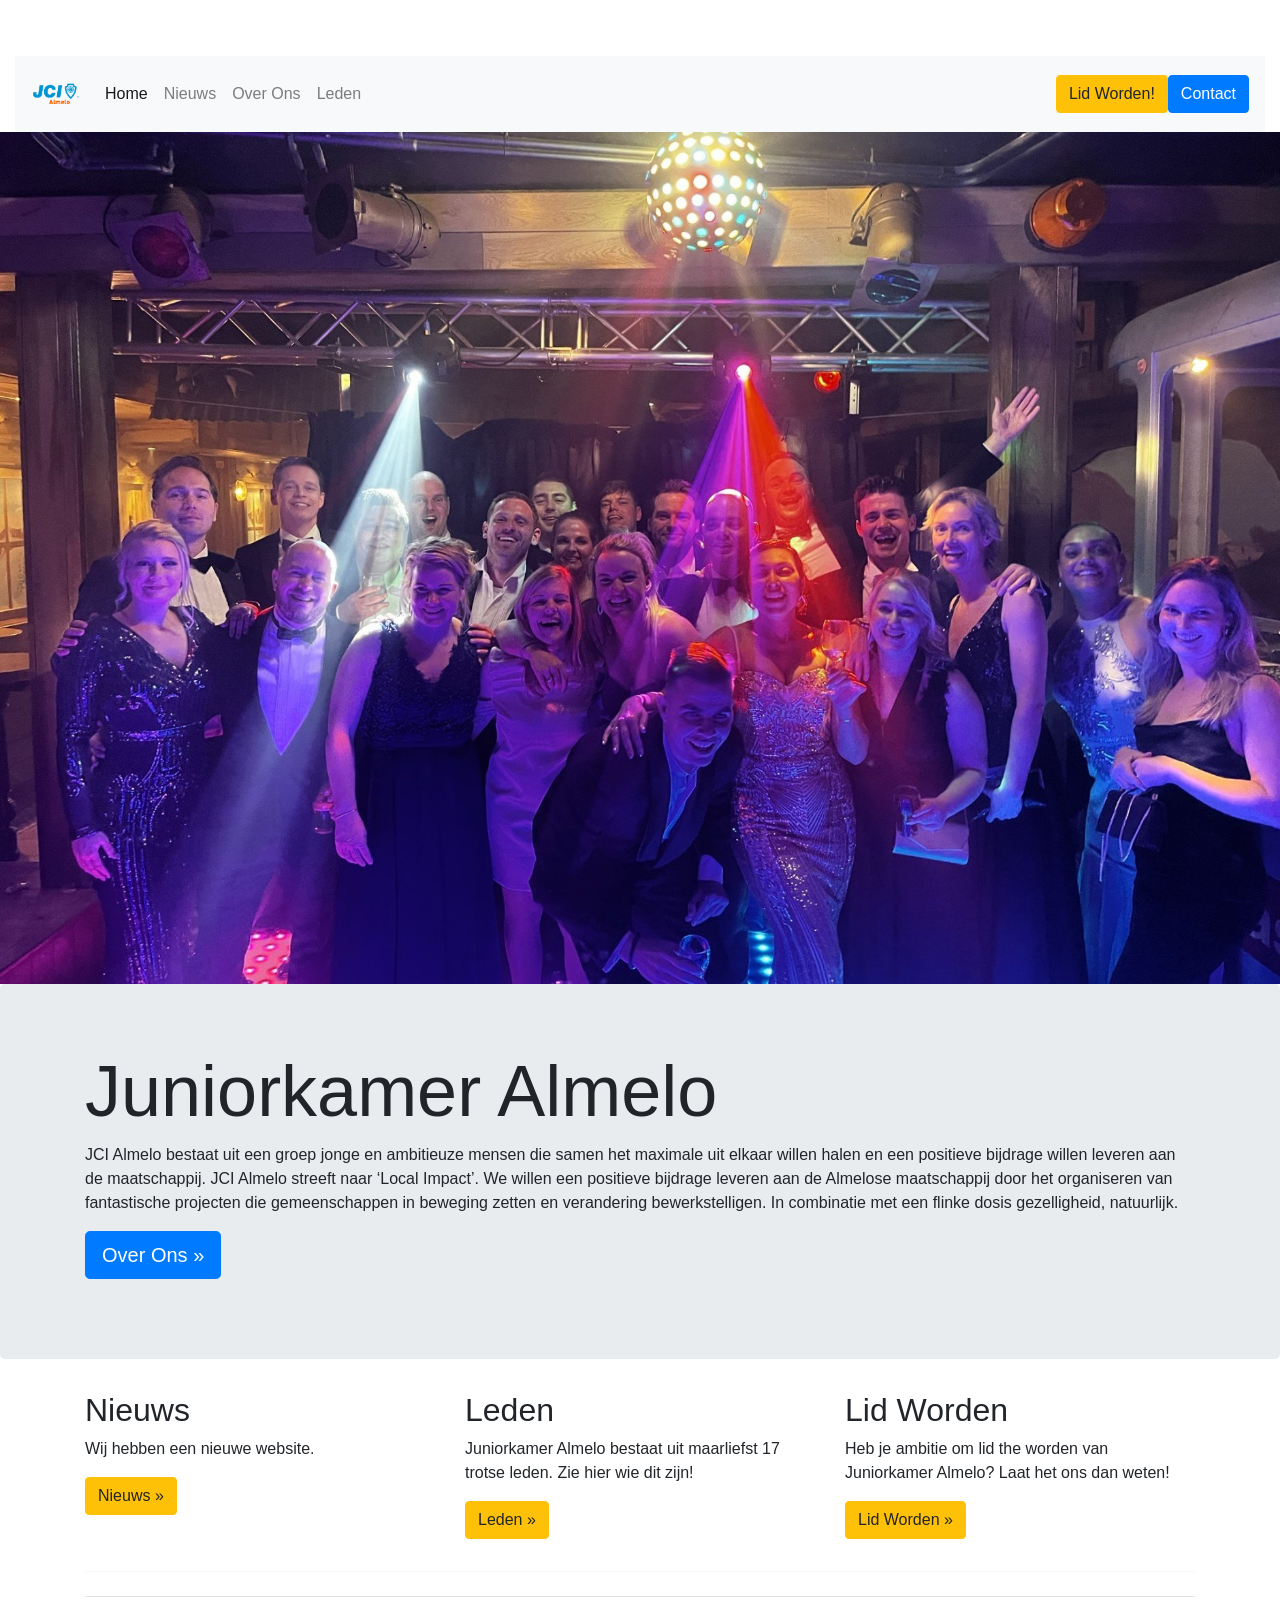
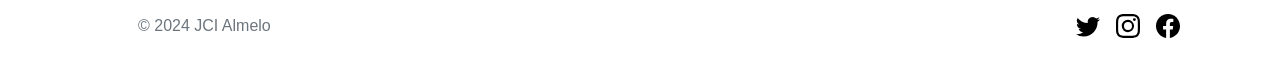
<file: index.html>
<!doctype html>
<html lang="en">
  <head>
    <meta charset="utf-8">
    <meta name="viewport" content="width=device-width, initial-scale=1">
    <title>JCI Almelo</title>
    <link href="https://cdn.jsdelivr.net/npm/bootstrap@5.3.3/dist/css/bootstrap.min.css" rel="stylesheet" integrity="sha384-QWTKZyjpPEjISv5WaRU9OFeRpok6YctnYmDr5pNlyT2bRjXh0JMhjY6hW+ALEwIH" crossorigin="anonymous">
    <link href="bootstrap.min.css" rel="stylesheet">

    <!-- Custom styles for this template -->
    <link href="jumbotron.css" rel="stylesheet">
    <script charset="UTF-8" src="templates.js"></script>
  </head>
  <body>

    <jci-header></jci-header>

    <!-- Main -->
    <main role="main">
      <img src="assets/groepsfoto.jpg" class="img-fluid" alt="...">
      <!-- Main jumbotron for a primary marketing message or call to action -->
      <div class="jumbotron">
        <div class="container">
          <h1 class="display-3">Juniorkamer Almelo</h1>
          <p>JCI Almelo bestaat uit een groep jonge en ambitieuze mensen die samen het maximale uit elkaar willen halen en een positieve bijdrage willen leveren aan de maatschappij. JCI Almelo streeft naar ‘Local Impact’. We willen een positieve bijdrage leveren aan de Almelose maatschappij door het organiseren van fantastische projecten die gemeenschappen in beweging zetten en verandering bewerkstelligen. In combinatie met een flinke dosis gezelligheid, natuurlijk.</p>
          <p><a class="btn btn-primary btn-lg" href="overons.html" role="button">Over Ons »</a></p>
        </div>
      </div>

      <div class="container">
        <!-- Example row of columns -->
        <div class="row">
          <div class="col-md-4">
            <h2>Nieuws</h2>
            <p>Wij hebben een nieuwe website. </p>
            <p><a class="btn btn-warning" href="nieuws.html" role="button">Nieuws »</a></p>
          </div>
          <div class="col-md-4">
            <h2>Leden</h2>
            <p>Juniorkamer Almelo bestaat uit maarliefst 17 trotse leden. Zie hier wie dit zijn! </p>
            <p><a class="btn btn-warning" href="leden.html" role="button">Leden »</a></p>
          </div>
          <div class="col-md-4">
            <h2>Lid Worden</h2>
            <p>Heb je ambitie om lid the worden van Juniorkamer Almelo? Laat het ons dan weten!</p>
            <p><a class="btn btn-warning" href="lidworden.html" role="button">Lid Worden »</a></p>
          </div>
        </div>

        <hr>

      </div> <!-- /container -->

    </main>
    <!-- Main -->

    <jci-footer></jci-footer>

    <script src="https://cdn.jsdelivr.net/npm/bootstrap@5.3.3/dist/js/bootstrap.bundle.min.js" integrity="sha384-YvpcrYf0tY3lHB60NNkmXc5s9fDVZLESaAA55NDzOxhy9GkcIdslK1eN7N6jIeHz" crossorigin="anonymous"></script>
    <script src="popper.min.js"></script>
    <script src="bootstrap.min.js"></script>  </body>
</html>
</file>
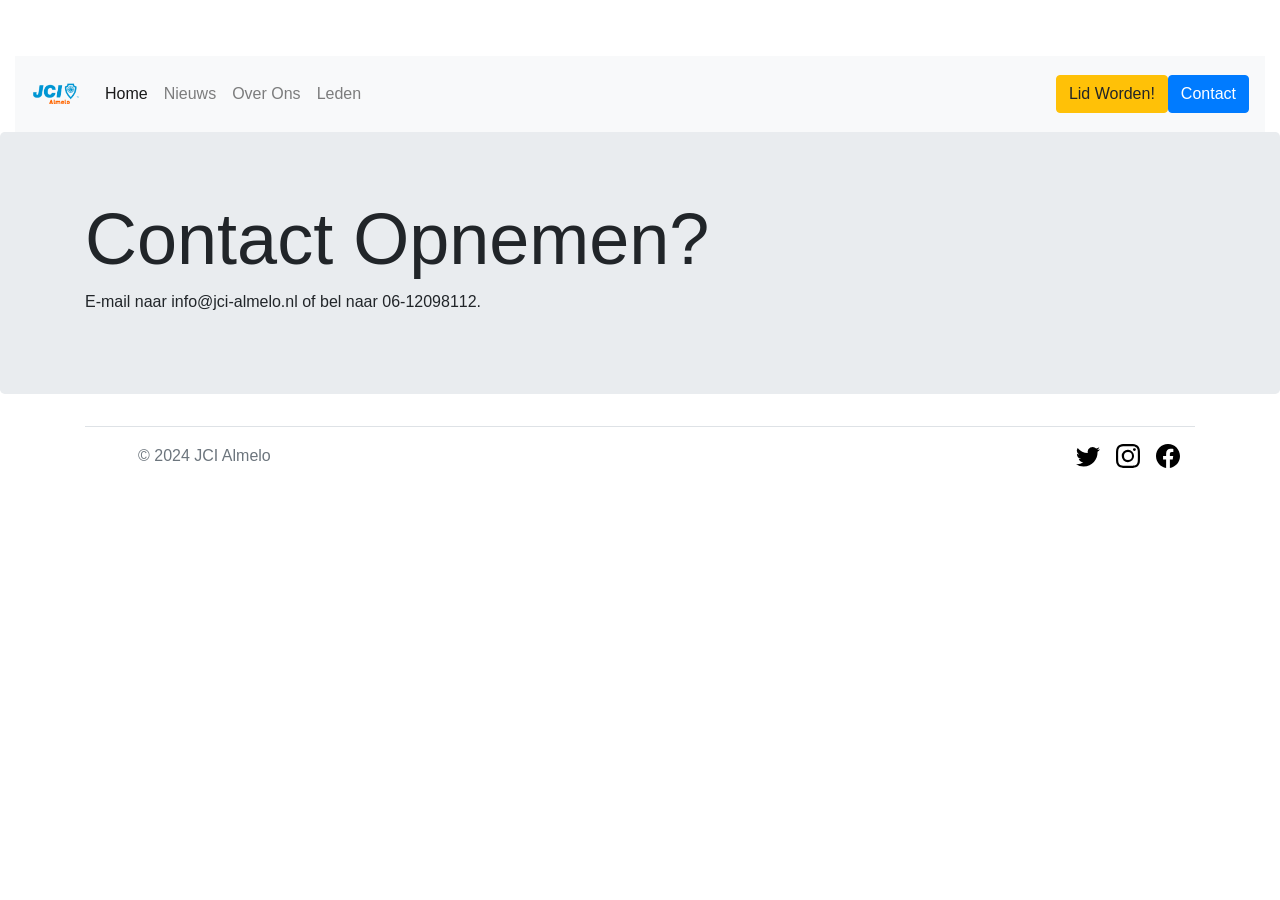
<file: contact.html>
<!doctype html>
<html lang="en">
  <head>
    <meta charset="utf-8">
    <meta name="viewport" content="width=device-width, initial-scale=1">
    <title>JCI Almelo</title>
    <link href="https://cdn.jsdelivr.net/npm/bootstrap@5.3.3/dist/css/bootstrap.min.css" rel="stylesheet" integrity="sha384-QWTKZyjpPEjISv5WaRU9OFeRpok6YctnYmDr5pNlyT2bRjXh0JMhjY6hW+ALEwIH" crossorigin="anonymous">
    <link href="bootstrap.min.css" rel="stylesheet">

    <!-- Custom styles for this template -->
    <link href="jumbotron.css" rel="stylesheet">
    <script charset="UTF-8" src="templates.js"></script>
  </head>
  <body>

    <jci-header></jci-header>

    <!-- Main -->
    <main role="main">
      <!-- Main jumbotron for a primary marketing message or call to action -->
      <div class="jumbotron">
        <div class="container">
          <h1 class="display-3">Contact Opnemen?</h1>
            <p>
                E-mail naar info@jci-almelo.nl of bel naar 06-12098112. 
            </p>
        </div>
      </div>
    </main>
    <!-- Main -->

    <jci-footer></jci-footer>

    <script src="https://cdn.jsdelivr.net/npm/bootstrap@5.3.3/dist/js/bootstrap.bundle.min.js" integrity="sha384-YvpcrYf0tY3lHB60NNkmXc5s9fDVZLESaAA55NDzOxhy9GkcIdslK1eN7N6jIeHz" crossorigin="anonymous"></script>
    <script src="popper.min.js"></script>
    <script src="bootstrap.min.js"></script>  </body>
</html>
</file>
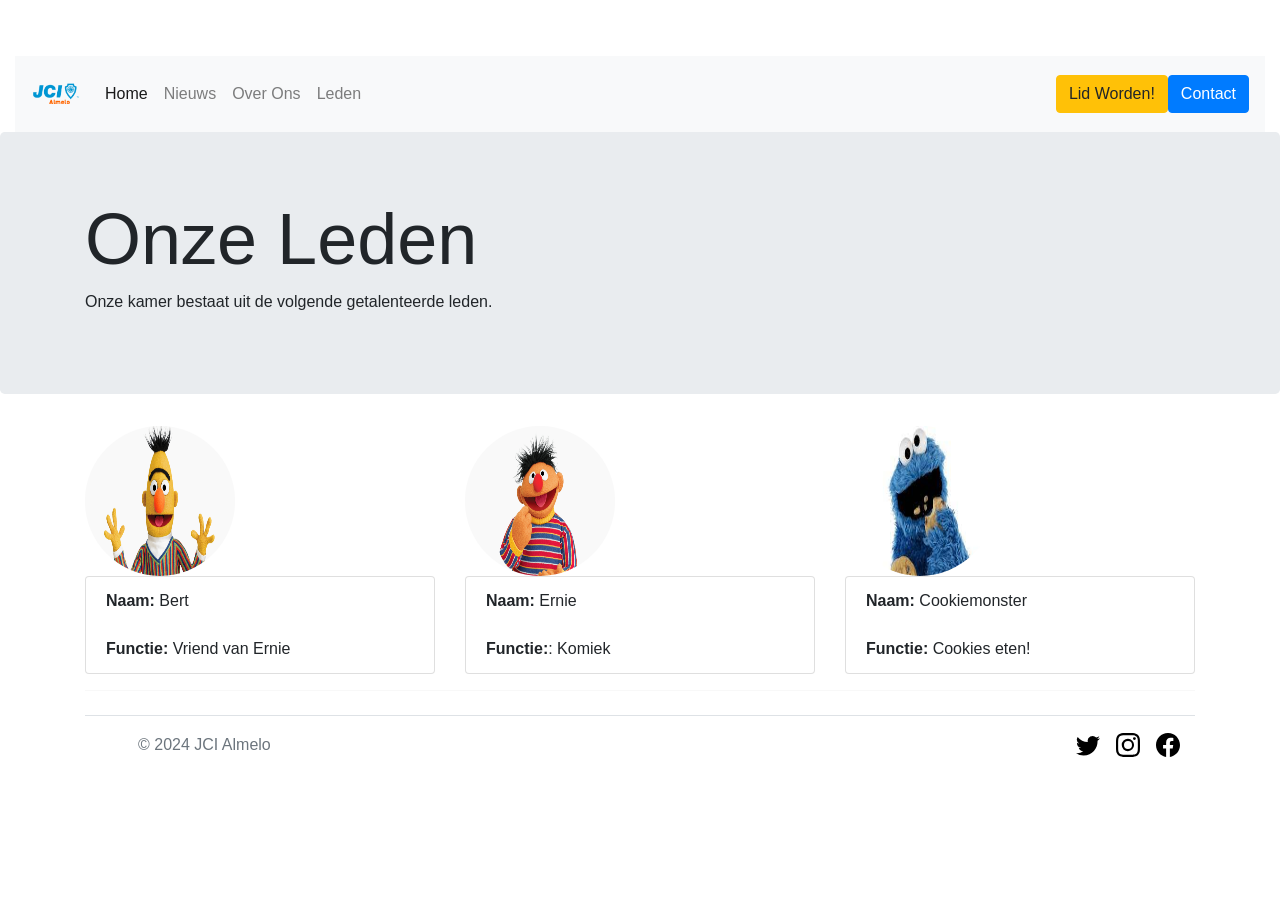
<file: leden.html>
<!doctype html>
<html lang="en">
  <head>
    <meta charset="utf-8">
    <meta name="viewport" content="width=device-width, initial-scale=1">
    <title>JCI Almelo</title>
    <link href="https://cdn.jsdelivr.net/npm/bootstrap@5.3.3/dist/css/bootstrap.min.css" rel="stylesheet" integrity="sha384-QWTKZyjpPEjISv5WaRU9OFeRpok6YctnYmDr5pNlyT2bRjXh0JMhjY6hW+ALEwIH" crossorigin="anonymous">
    <link href="bootstrap.min.css" rel="stylesheet">

    <!-- Custom styles for this template -->
    <link href="jumbotron.css" rel="stylesheet">
    <script charset="UTF-8" src="templates.js"></script>
  </head>
  <body>



    <jci-header></jci-header>

    <!-- Main -->
    <main role="main">
     <div class="jumbotron">
        <div class="container">
          <h1 class="display-3">Onze Leden</h1>
          <p>Onze kamer bestaat uit de volgende getalenteerde leden.</p>
        </div>
      </div>

      <div class="container">
        <!-- Example row of columns -->
        <div class="row">
          <div class="col-md-4">
        <img class="rounded-circle" width="150" height="150" alt="bert" src="assets/bert.png" />
        <ul class="list-group">
          <li class="list-group-item"><b>Naam:</b> Bert</li>
          <li class="list-group-item"><b>Functie:</b> Vriend van Ernie</li>
        </ul>
          </div>
          <div class="col-md-4">
        <img class="rounded-circle"  width="150" height="150"alt="ernie" src="assets/ernie.png" />
        <ul class="list-group">
          <li class="list-group-item"><b>Naam:</b> Ernie</li>
          <li class="list-group-item"><b>Functie:</b>: Komiek</li>
        </ul>
          </div>
          <div class="col-md-4">
        <img class="rounded-circle"  width="150" height="150"alt="cookiemonster" src="assets/cookiemonster.jpeg" />
        <ul class="list-group">
          <li class="list-group-item"><b>Naam:</b> Cookiemonster</li>
          <li class="list-group-item"><b>Functie:</b> Cookies eten!</li>
        </ul>
          </div>
        </div>

        <hr>

      </div> <!-- /container -->
      </main>
    <!-- Main -->

    <jci-footer></jci-footer>

    <script src="https://cdn.jsdelivr.net/npm/bootstrap@5.3.3/dist/js/bootstrap.bundle.min.js" integrity="sha384-YvpcrYf0tY3lHB60NNkmXc5s9fDVZLESaAA55NDzOxhy9GkcIdslK1eN7N6jIeHz" crossorigin="anonymous"></script>
    <script src="popper.min.js"></script>
    <script src="bootstrap.min.js"></script>  </body>
</html>
</file>
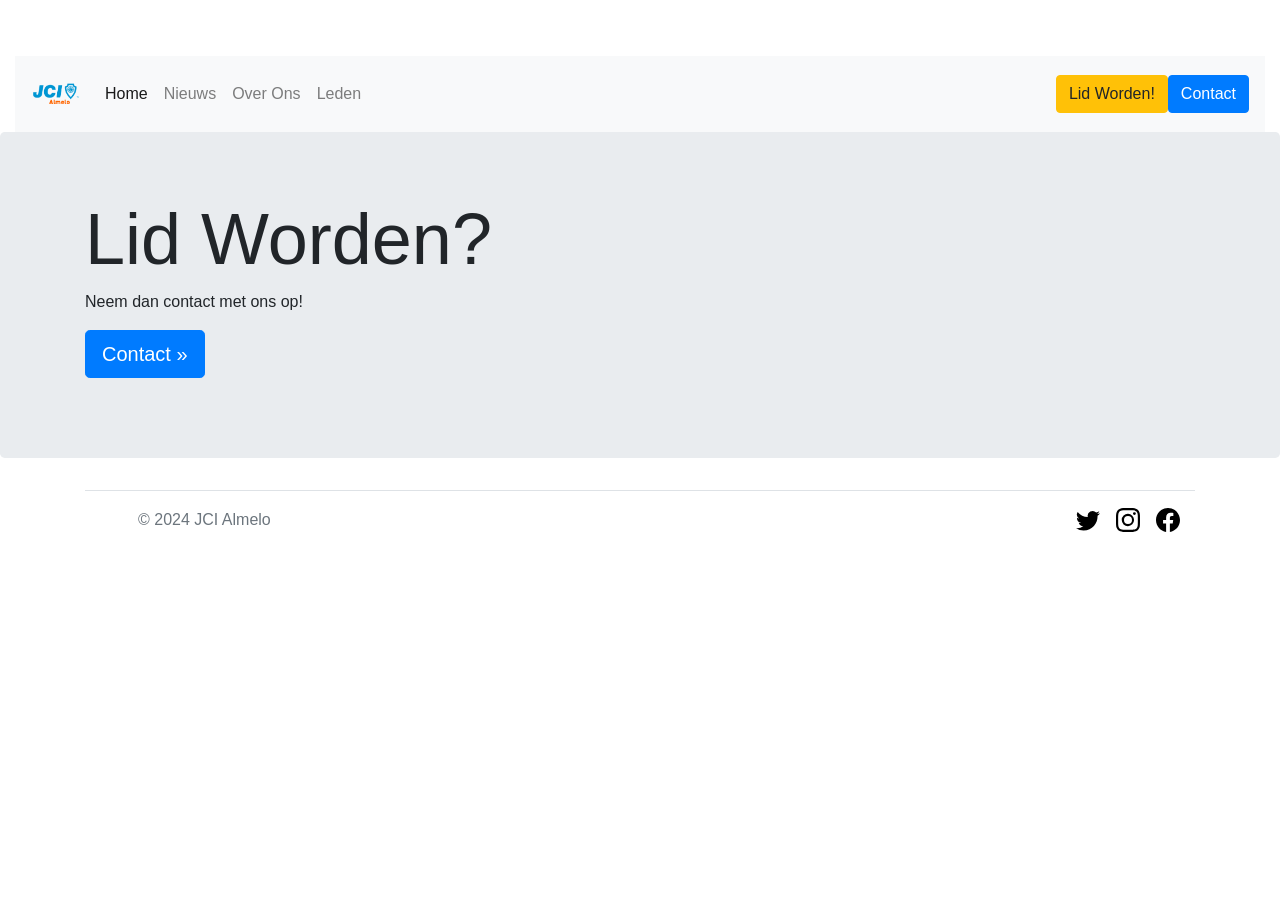
<file: lidworden.html>
<!doctype html>
<html lang="en">
  <head>
    <meta charset="utf-8">
    <meta name="viewport" content="width=device-width, initial-scale=1">
    <title>JCI Almelo</title>
    <link href="https://cdn.jsdelivr.net/npm/bootstrap@5.3.3/dist/css/bootstrap.min.css" rel="stylesheet" integrity="sha384-QWTKZyjpPEjISv5WaRU9OFeRpok6YctnYmDr5pNlyT2bRjXh0JMhjY6hW+ALEwIH" crossorigin="anonymous">
    <link href="bootstrap.min.css" rel="stylesheet">

    <!-- Custom styles for this template -->
    <link href="jumbotron.css" rel="stylesheet">
    <script charset="UTF-8" src="templates.js"></script>
  </head>
  <body>

    <jci-header></jci-header>

    <!-- Main -->
    <main role="main">
      <!-- Main jumbotron for a primary marketing message or call to action -->
      <div class="jumbotron">
        <div class="container">
          <h1 class="display-3">Lid Worden?</h1>
          <p>Neem dan contact met ons op!</p>
          <p><a class="btn btn-primary btn-lg" href="overons.html" role="button">Contact »</a></p>
        </div>
      </div>
    </main>
    <!-- Main -->

    <jci-footer></jci-footer>

    <script src="https://cdn.jsdelivr.net/npm/bootstrap@5.3.3/dist/js/bootstrap.bundle.min.js" integrity="sha384-YvpcrYf0tY3lHB60NNkmXc5s9fDVZLESaAA55NDzOxhy9GkcIdslK1eN7N6jIeHz" crossorigin="anonymous"></script>
    <script src="popper.min.js"></script>
    <script src="bootstrap.min.js"></script>  </body>
</html>
</file>
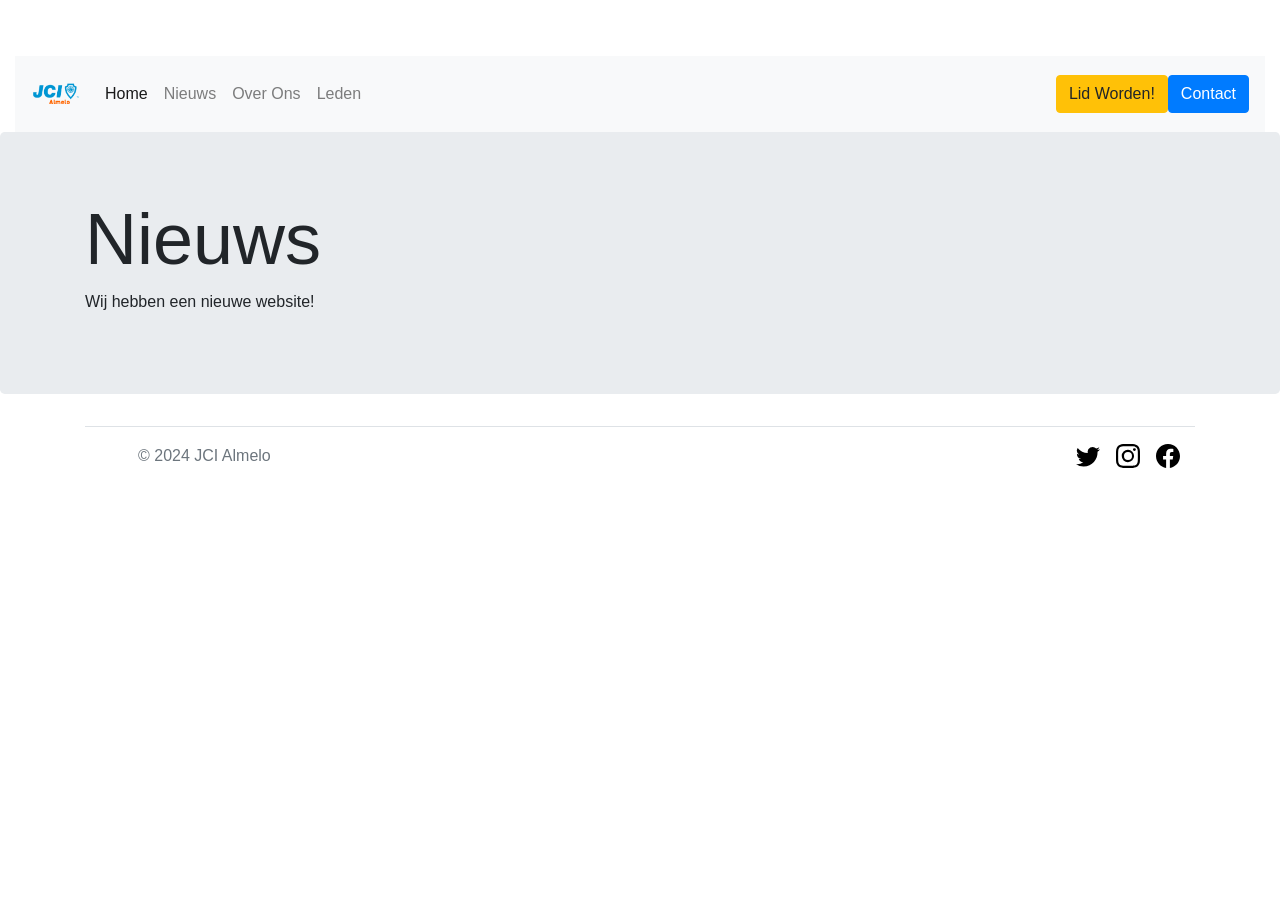
<file: nieuws.html>
<!doctype html>
<html lang="en">
  <head>
    <meta charset="utf-8">
    <meta name="viewport" content="width=device-width, initial-scale=1">
    <title>JCI Almelo</title>
    <link href="https://cdn.jsdelivr.net/npm/bootstrap@5.3.3/dist/css/bootstrap.min.css" rel="stylesheet" integrity="sha384-QWTKZyjpPEjISv5WaRU9OFeRpok6YctnYmDr5pNlyT2bRjXh0JMhjY6hW+ALEwIH" crossorigin="anonymous">
    <link href="bootstrap.min.css" rel="stylesheet">

    <!-- Custom styles for this template -->
    <link href="jumbotron.css" rel="stylesheet">
    <script charset="UTF-8" src="templates.js"></script>
  </head>
  <body>



    <jci-header></jci-header>

    <!-- Main -->
    <main role="main">
      <!-- Main jumbotron for a primary marketing message or call to action -->
      <div class="jumbotron">
        <div class="container">
          <h1 class="display-3">Nieuws</h1>
          <p>Wij hebben een nieuwe website!</p>
        </div>
      </div>
    </main>
    <!-- Main -->

    <jci-footer></jci-footer>

    <script src="https://cdn.jsdelivr.net/npm/bootstrap@5.3.3/dist/js/bootstrap.bundle.min.js" integrity="sha384-YvpcrYf0tY3lHB60NNkmXc5s9fDVZLESaAA55NDzOxhy9GkcIdslK1eN7N6jIeHz" crossorigin="anonymous"></script>
    <script src="popper.min.js"></script>
    <script src="bootstrap.min.js"></script>  </body>
</html>
</file>
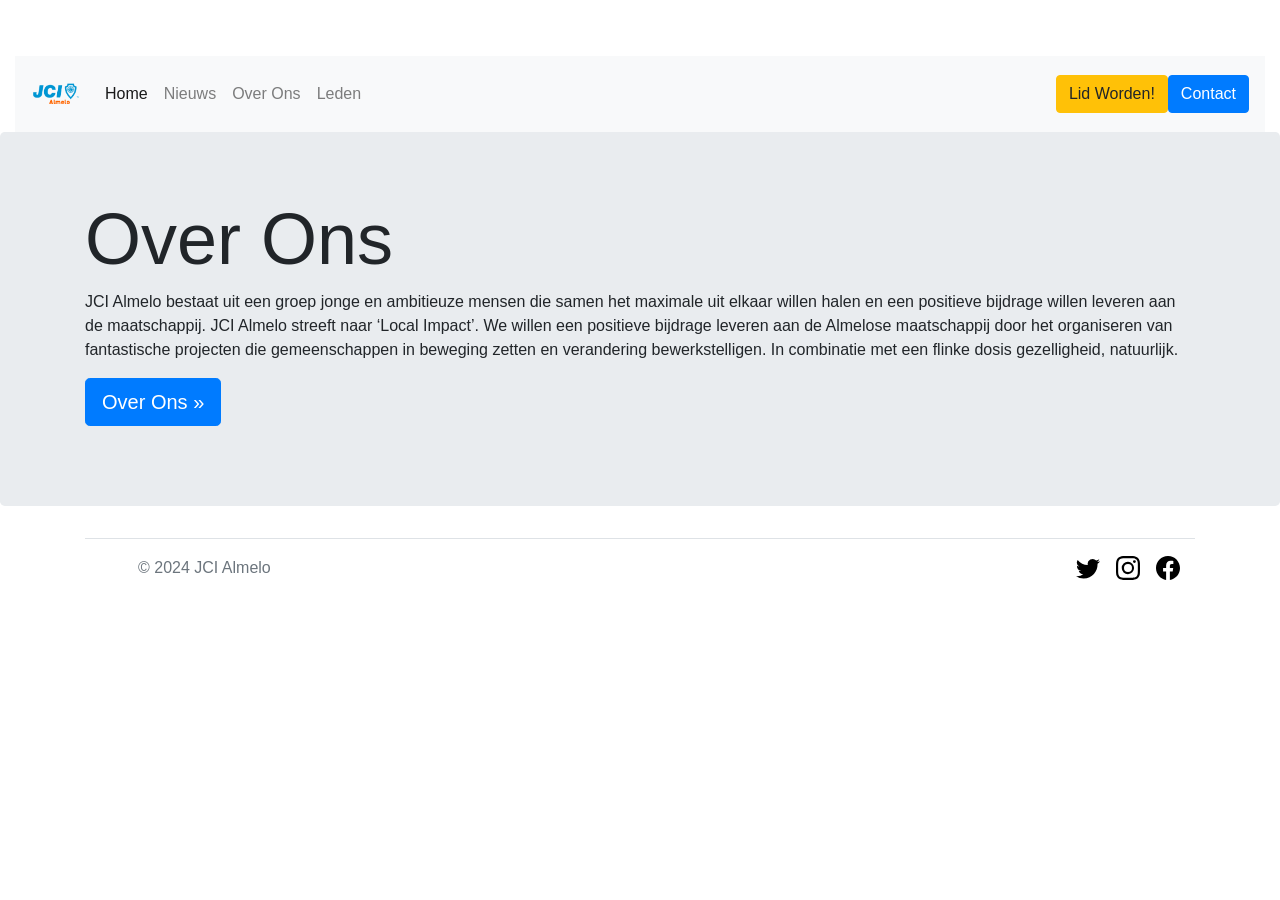
<file: overons.html>
<!doctype html>
<html lang="en">
  <head>
    <meta charset="utf-8">
    <meta name="viewport" content="width=device-width, initial-scale=1">
    <title>JCI Almelo</title>
    <link href="https://cdn.jsdelivr.net/npm/bootstrap@5.3.3/dist/css/bootstrap.min.css" rel="stylesheet" integrity="sha384-QWTKZyjpPEjISv5WaRU9OFeRpok6YctnYmDr5pNlyT2bRjXh0JMhjY6hW+ALEwIH" crossorigin="anonymous">
    <link href="bootstrap.min.css" rel="stylesheet">

    <!-- Custom styles for this template -->
    <link href="jumbotron.css" rel="stylesheet">
    <script charset="UTF-8" src="templates.js"></script>
  </head>
  <body>



    <jci-header></jci-header>

    <!-- Main -->
    <main role="main">
      <!-- Main jumbotron for a primary marketing message or call to action -->
      <div class="jumbotron">
        <div class="container">
          <h1 class="display-3">Over Ons</h1>
          <p>JCI Almelo bestaat uit een groep jonge en ambitieuze mensen die samen het maximale uit elkaar willen halen en een positieve bijdrage willen leveren aan de maatschappij. JCI Almelo streeft naar ‘Local Impact’. We willen een positieve bijdrage leveren aan de Almelose maatschappij door het organiseren van fantastische projecten die gemeenschappen in beweging zetten en verandering bewerkstelligen. In combinatie met een flinke dosis gezelligheid, natuurlijk.</p>
          <p><a class="btn btn-primary btn-lg" href="overons.html" role="button">Over Ons »</a></p>
        </div>
      </div>
    </main>
    <!-- Main -->

    <jci-footer></jci-footer>

    <script src="https://cdn.jsdelivr.net/npm/bootstrap@5.3.3/dist/js/bootstrap.bundle.min.js" integrity="sha384-YvpcrYf0tY3lHB60NNkmXc5s9fDVZLESaAA55NDzOxhy9GkcIdslK1eN7N6jIeHz" crossorigin="anonymous"></script>
    <script src="popper.min.js"></script>
    <script src="bootstrap.min.js"></script>  </body>
</html>
</file>
<file: jumbotron.css>
/* Move down content because we have a fixed navbar that is 3.5rem tall */
body {
  padding-top: 3.5rem;
}
</file>
